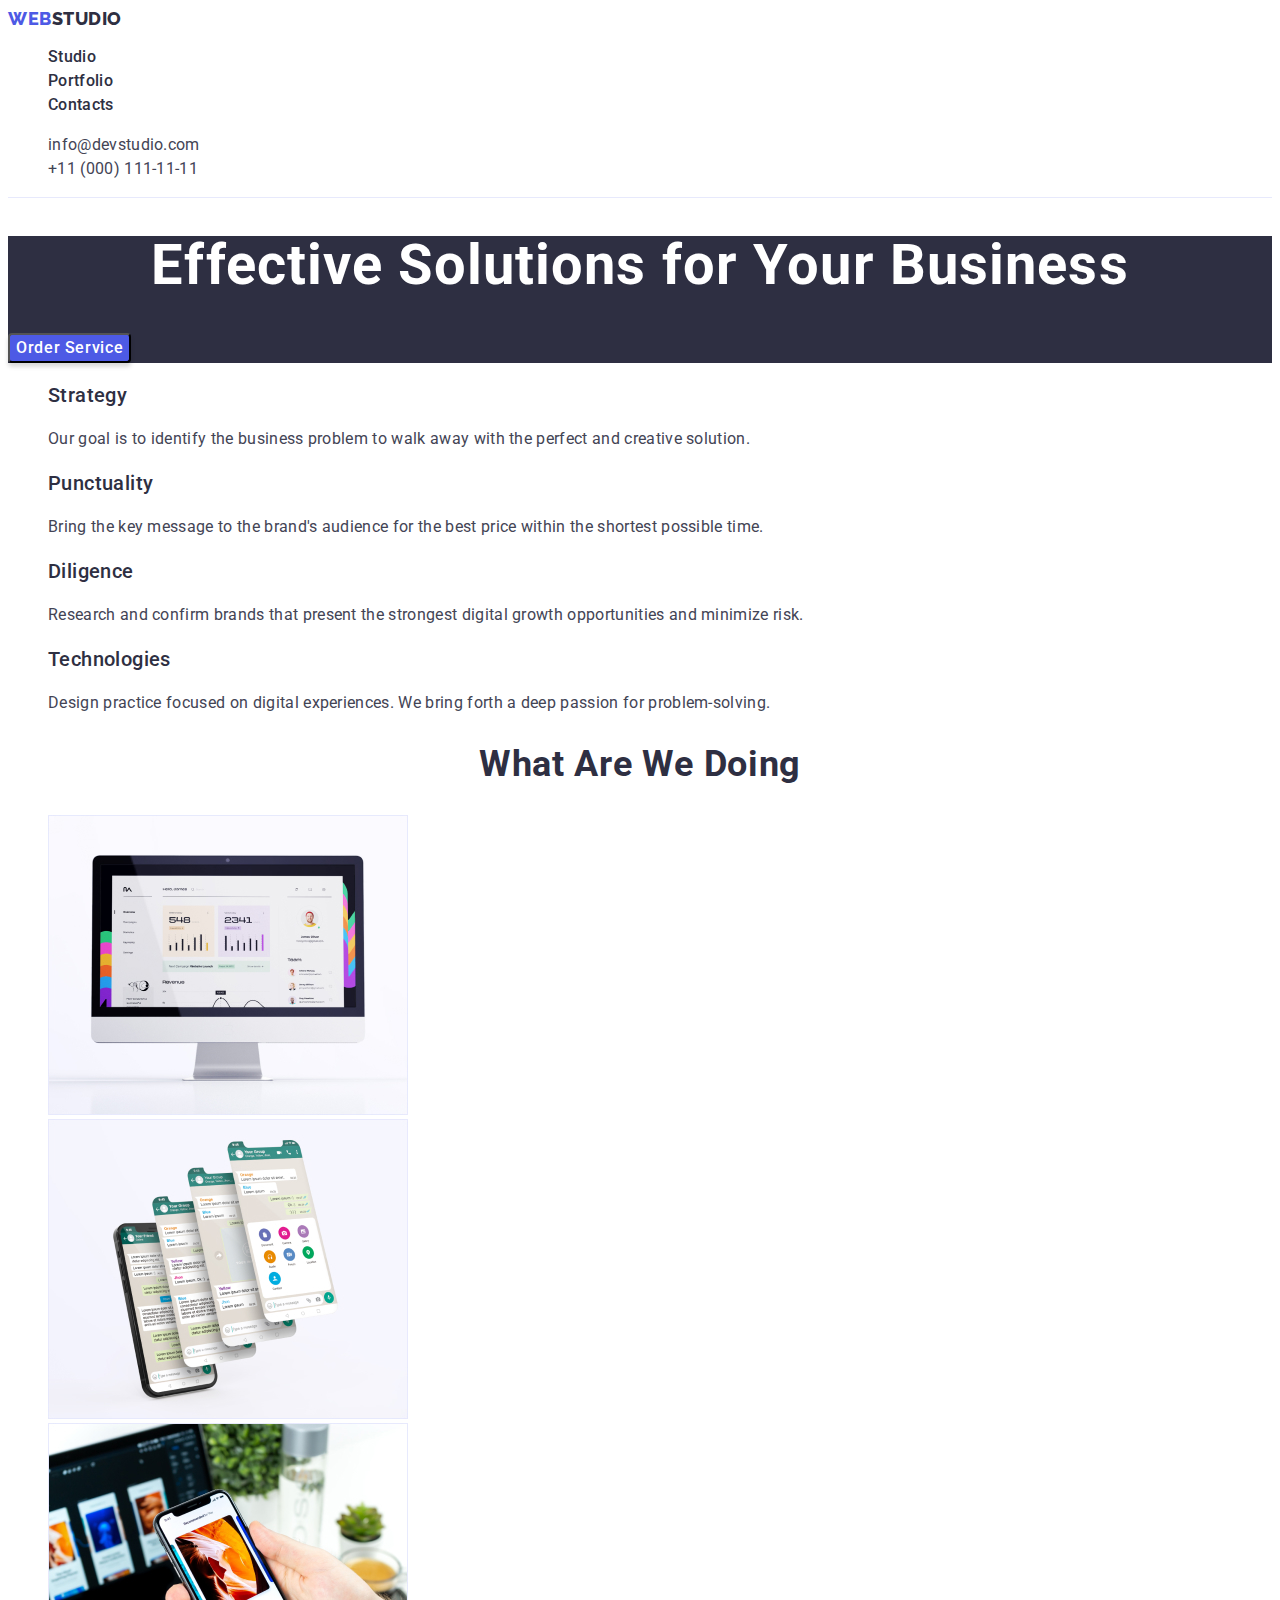
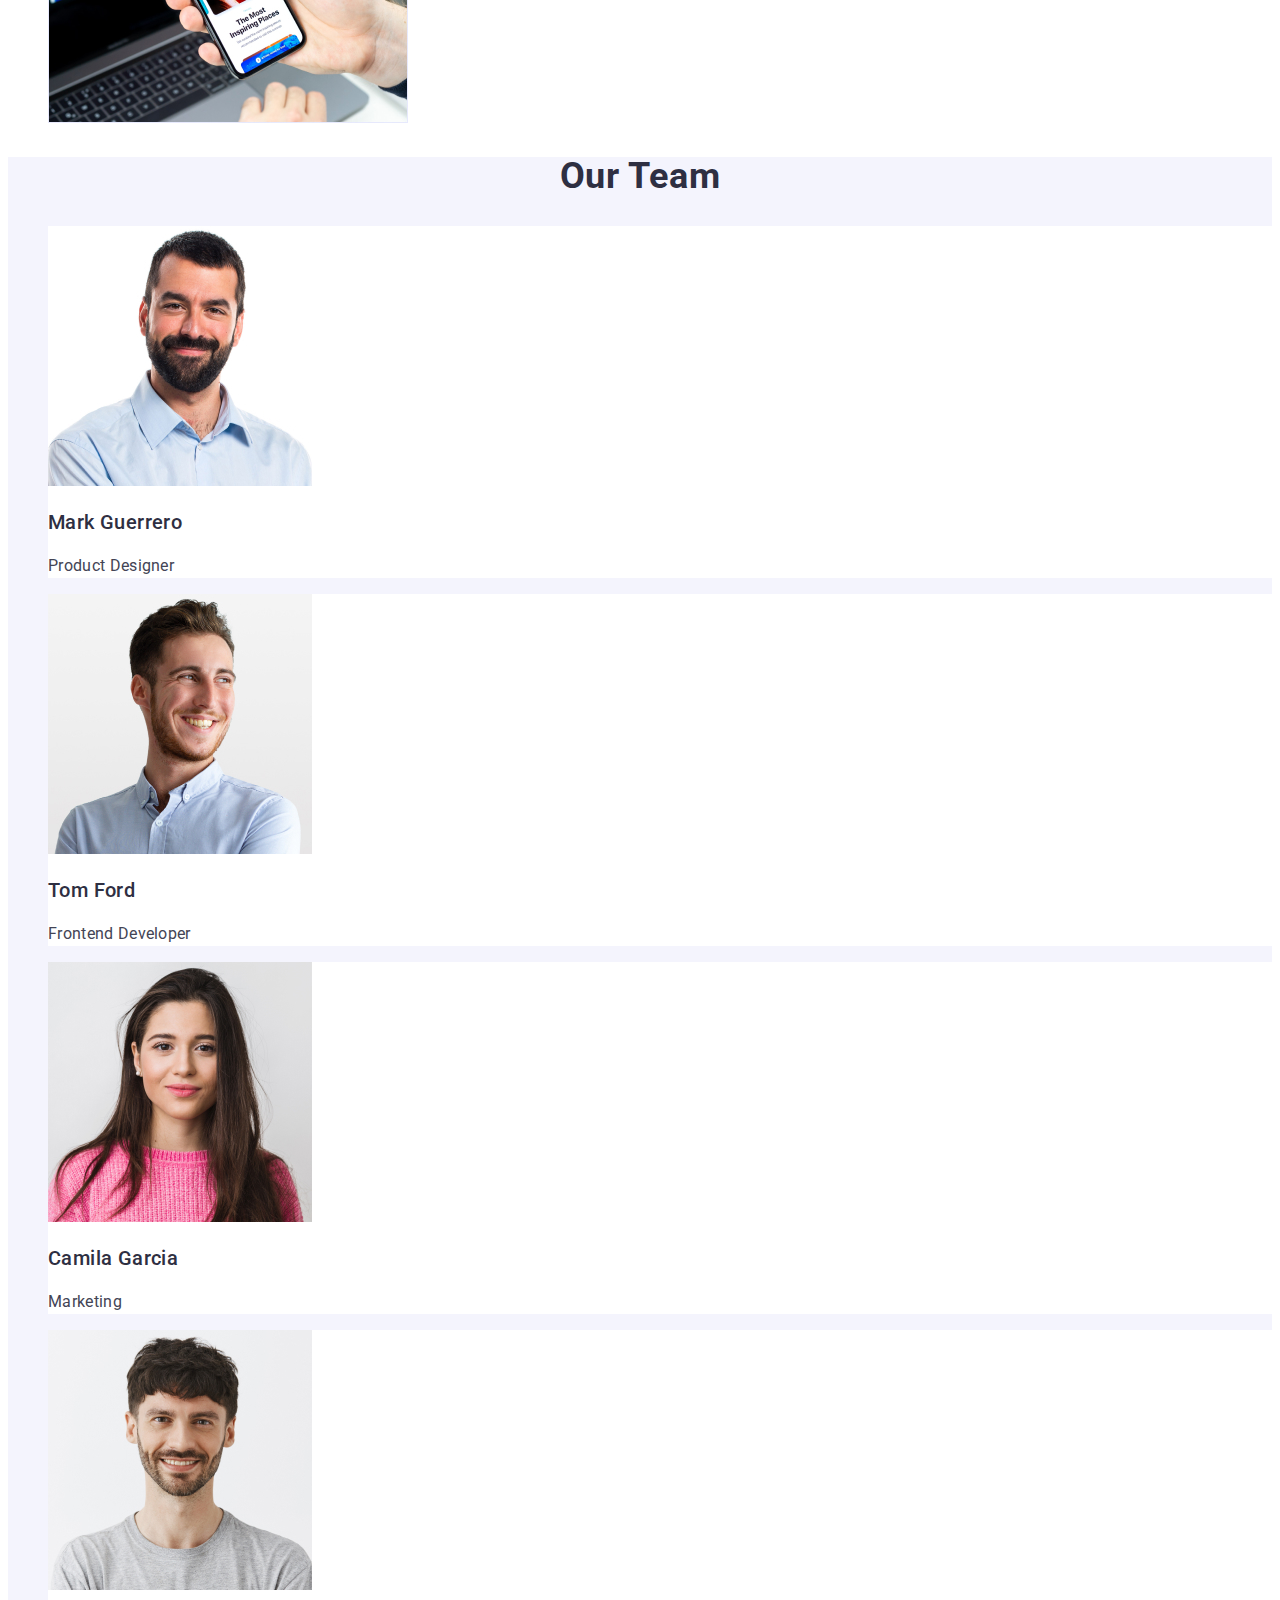
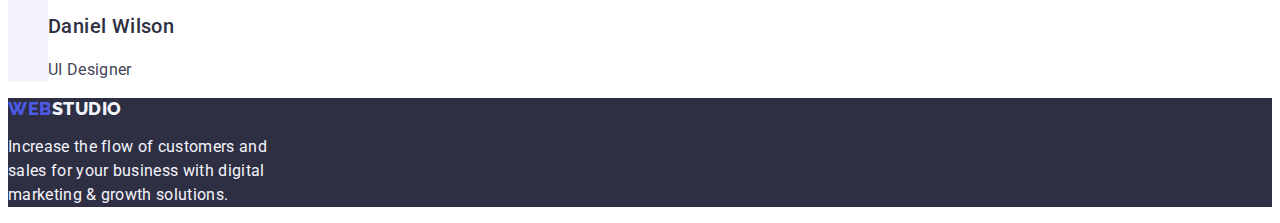
<file: index.html>
<!DOCTYPE html>
<html lang="en">
  <head>
    <meta charset="UTF-8" />
    <meta http-equiv="X-UA-Compatible" content="IE=edge" />
    <meta name="viewport" content="width=device-width, initial-scale=1.0" />
    <title>WebStudio</title>
    <link rel="preconnect" href="https://fonts.googleapis.com" />
    <link rel="preconnect" href="https://fonts.gstatic.com" crossorigin />
    <link
      href="https://fonts.googleapis.com/css2?family=Raleway:wght@800&family=Roboto:wght@400;500;700;900&display=swap"
      rel="stylesheet"
    />
    <link rel="stylesheet" href="./css/styles.css" />
  </head>
  <body>
    <!-- Header -->
    <header class="header-border-color">
      <nav>
        <a href="./index.html" class="link header-web-style"
          >WEB<span class="header-studio-style">Studio</span>
        </a>
        <ul class="list">
          <li><a href="./index.html" class="navi link">Studio</a></li>
          <li><a href="./portfolio.html" class="navi link">Portfolio</a></li>
          <li><a href="" class="navi link">Contacts</a></li>
        </ul>
      </nav>
      <!-- Addresses -->
      <address class="addresses link">
        <ul class="list">
          <li>
            <a href="mailto:info@devstudio.com" class="addresses link"
              >info@devstudio.com</a
            >
          </li>
          <li>
            <a href="tel:+110001111111" class="addresses link"
              >+11 (000) 111-11-11</a
            >
          </li>
        </ul>
      </address>
    </header>
    <!-- Main -->
    <main>
      <!-- Section 1 -->
      <section class="hero-section">
        <h1 class="header-hero">Effective Solutions for Your Business</h1>
        <button class="order-button-st buttons-cursor" type="button">
          Order Service
        </button>
      </section>
      <!-- Section 2 -->
      <section>
        <h2 class="headlines-scnd-rang" hidden>Advantages</h2>
        <ul class="list">
          <li>
            <h3 class="headlines-scnd-section">Strategy</h3>
            <p class="scnd-sec-par">
              Our goal is to identify the business problem to walk away with the
              perfect and creative solution.
            </p>
          </li>
          <li>
            <h3 class="headlines-scnd-section">Punctuality</h3>
            <p class="scnd-sec-par">
              Bring the key message to the brand's audience for the best price
              within the shortest possible time.
            </p>
          </li>
          <li>
            <h3 class="headlines-scnd-section">Diligence</h3>
            <p class="scnd-sec-par">
              Research and confirm brands that present the strongest digital
              growth opportunities and minimize risk.
            </p>
          </li>
          <li>
            <h3 class="headlines-scnd-section">Technologies</h3>
            <p class="scnd-sec-par">
              Design practice focused on digital experiences. We bring forth a
              deep passion for problem-solving.
            </p>
          </li>
        </ul>
      </section>
      <!-- Section 3 -->
      <section>
        <h2 class="headlines-scnd-rang">What are we doing</h2>
        <ul class="list">
          <li><img src="./images/img1.jpg" alt="computer" width="360" /></li>
          <li>
            <img src="./images/img2.jpg" alt="layers of screen" width="360" />
          </li>
          <li><img src="./images/img3.jpg" alt="phone" width="360" /></li>
        </ul>
      </section>
      <!-- Section 4 -->
      <section class="team-section">
        <h2 class="headlines-scnd-rang">Our Team</h2>
        <ul class="list">
          <li class="our-team">
            <img src="./images/img-mark.jpg" alt="Mark's photo" width="264" />
            <h3 class="thrd-rang-headlines">Mark Guerrero</h3>
            <p class="scnd-sec-par">Product Designer</p>
          </li>
          <li class="our-team">
            <img src="./images/img-tom.jpg" alt="Tom's photo" width="264" />
            <h3 class="thrd-rang-headlines">Tom Ford</h3>
            <p class="scnd-sec-par">Frontend Developer</p>
          </li>
          <li class="our-team">
            <img
              src="./images/img-camila.jpg"
              alt="Camila's photo"
              width="264"
            />
            <h3 class="thrd-rang-headlines">Camila Garcia</h3>
            <p class="scnd-sec-par">Marketing</p>
          </li>
          <li class="our-team">
            <img
              src="./images/img-daniel.jpg"
              alt="Daniel's photo"
              width="264"
            />
            <h3 class="thrd-rang-headlines">Daniel Wilson</h3>
            <p class="scnd-sec-par">UI Designer</p>
          </li>
        </ul>
      </section>
    </main>
    <!-- Footer -->
    <footer class="footer-color">
      <a class="footer-logo-web link" href="./index.html"
        >WEB<span class="footer-studio-style">Studio</span>
      </a>
      <p class="footer-par">
        Increase the flow of customers and sales for your business with digital
        marketing & growth solutions.
      </p>
    </footer>
  </body>
</html>
</file>
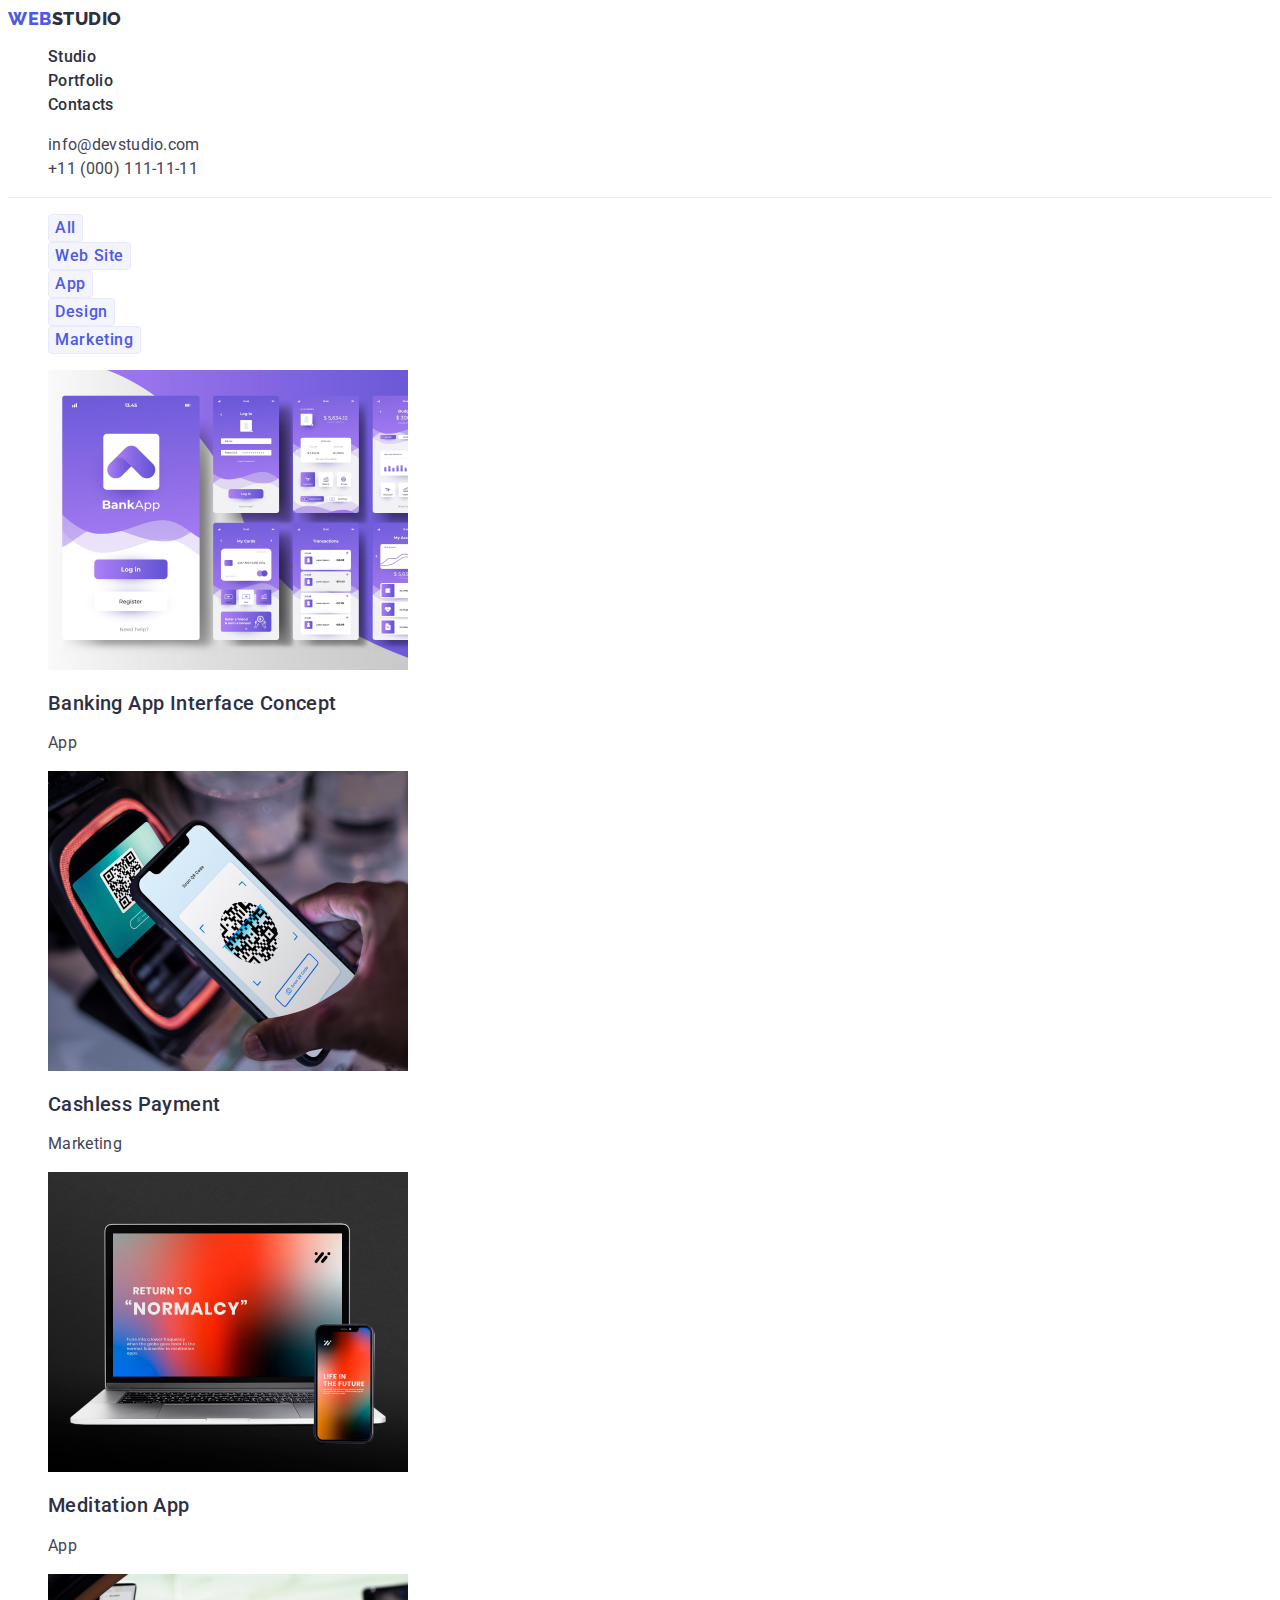
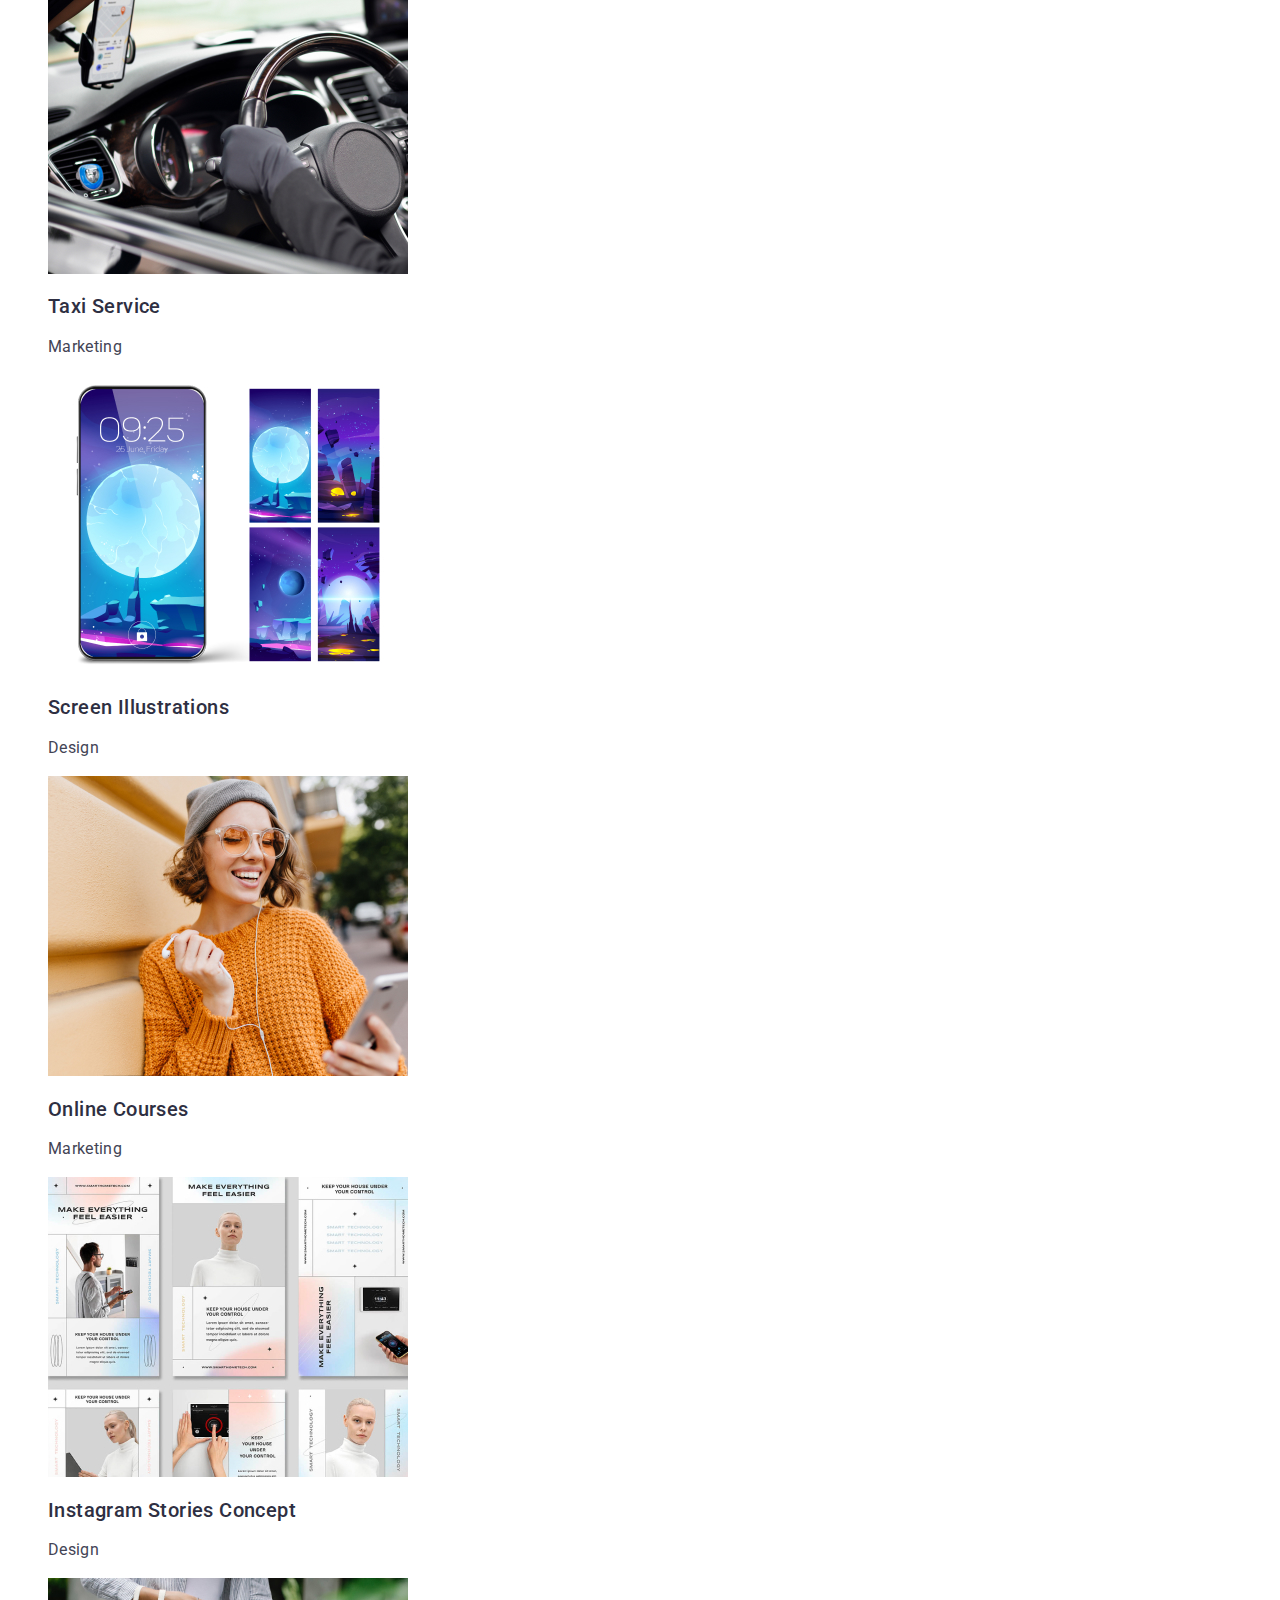
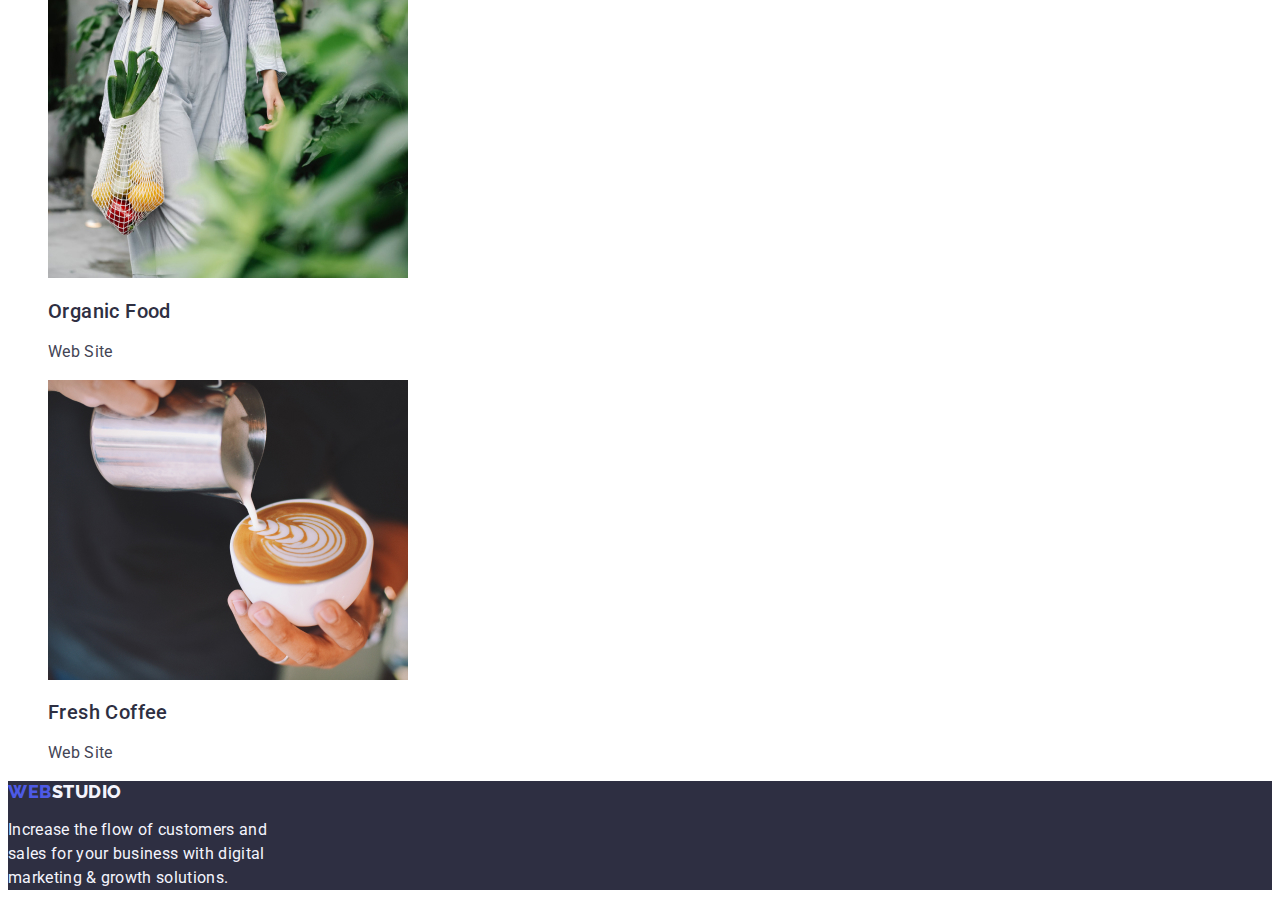
<file: portfolio.html>
<!DOCTYPE html>
<html lang="en">
  <head>
    <meta charset="UTF-8" />
    <meta http-equiv="X-UA-Compatible" content="IE=edge" />
    <meta name="viewport" content="width=device-width, initial-scale=1.0" />
    <title>Portfolio</title>
    <link rel="preconnect" href="https://fonts.googleapis.com" />
    <link rel="preconnect" href="https://fonts.gstatic.com" crossorigin />
    <link
      href="https://fonts.googleapis.com/css2?family=Raleway:wght@800&family=Roboto:wght@400;500;700;900&display=swap"
      rel="stylesheet"
    />
    <link rel="stylesheet" href="./css/styles.css" />
  </head>
  <body>
    <!-- Header -->
    <header class="header-border-color">
      <nav>
        <a href="./index.html" class="link header-web-style"
          >WEB<span class="header-studio-style">Studio</span>
        </a>
        <ul class="list">
          <li><a href="./index.html" class="navi link">Studio</a></li>
          <li><a href="./portfolio.html" class="navi link">Portfolio</a></li>
          <li><a href="" class="navi link">Contacts</a></li>
        </ul>
      </nav>
      <!-- Addresses -->
      <address class="addresses link">
        <ul class="list">
          <li>
            <a href="mailto:info@devstudio.com" class="addresses link"
              >info@devstudio.com</a
            >
          </li>
          <li>
            <a href="tel:+110001111111" class="addresses link"
              >+11 (000) 111-11-11</a
            >
          </li>
        </ul>
      </address>
    </header>
    <!-- Main -->
    <main>
      <!-- Section -->
      <section>
        <h1 hidden>Filters</h1>
        <ul class="list">
          <li>
            <button class="buttons buttons-cursor" type="button">All</button>
          </li>
          <li>
            <button class="buttons buttons-cursor" type="button">
              Web Site
            </button>
          </li>
          <li>
            <button class="buttons buttons-cursor" type="button">App</button>
          </li>
          <li>
            <button class="buttons buttons-cursor" type="button">Design</button>
          </li>
          <li>
            <button class="buttons buttons-cursor" type="button">
              Marketing
            </button>
          </li>
        </ul>
        <ul class="list">
          <li>
            <a href="" class="link">
              <img
                src="./images/portfolio/img-app.jpg"
                alt="Banking App"
                width="360"
              />
              <h2 class="port-scnd-headlines">Banking App Interface Concept</h2>
              <p class="portfolio-par">App</p></a
            >
          </li>
          <li>
            <a href="" class="link">
              <img src="./images/portfolio/img-nfc.jpg" alt="nfc" width="360" />
              <h2 class="port-scnd-headlines">Cashless Payment</h2>
              <p class="portfolio-par">Marketing</p></a
            >
          </li>
          <li>
            <a href="" class="link">
              <img
                src="./images/portfolio/img-meditation-app.jpg"
                alt="meditation app"
                width="360"
              />
              <h2 class="port-scnd-headlines">Meditation App</h2>
              <p class="portfolio-par">App</p></a
            >
          </li>
          <li>
            <a href="" class="link">
              <img
                src="./images/portfolio/img-taxi.jpg"
                alt="driver"
                width="360"
              />
              <h2 class="port-scnd-headlines">Taxi Service</h2>
              <p class="portfolio-par">Marketing</p></a
            >
          </li>
          <li>
            <a href="" class="link">
              <img
                src="./images/portfolio/img-purple-screens.jpg"
                alt="purple screens"
                width="360"
              />
              <h2 class="port-scnd-headlines">Screen Illustrations</h2>
              <p class="portfolio-par">Design</p></a
            >
          </li>
          <li>
            <a href="" class="link">
              <img
                src="./images/portfolio/img-girl-orange.jpg"
                alt="Girl in orange sweater"
                width="360"
              />
              <h2 class="port-scnd-headlines">Online Courses</h2>
              <p class="portfolio-par">Marketing</p></a
            >
          </li>
          <li>
            <a href="" class="link">
              <img
                src="./images/portfolio/img-design-conception.jpg"
                alt="design conception"
                width="360"
              />
              <h2 class="port-scnd-headlines">Instagram Stories Concept</h2>
              <p class="portfolio-par">Design</p></a
            >
          </li>
          <li>
            <a href="" class="link">
              <img
                src="./images/portfolio/img-vegetables-in-bag.jpg"
                alt="vegetables in bag"
                width="360"
              />
              <h2 class="port-scnd-headlines">Organic Food</h2>
              <p class="portfolio-par">Web Site</p></a
            >
          </li>
          <li>
            <a href="" class="link">
              <img
                src="./images/portfolio/img-making-latte.jpg"
                alt="Making latte"
                width="360"
              />
              <h2 class="port-scnd-headlines">Fresh Coffee</h2>
              <p class="portfolio-par">Web Site</p></a
            >
          </li>
        </ul>
      </section>
    </main>
    <!-- Footer -->
    <footer class="footer-color">
      <a class="footer-logo-web link" href="./index.html"
        >WEB<span class="footer-studio-style">Studio</span>
      </a>
      <p class="footer-par">
        Increase the flow of customers and sales for your business with digital
        marketing & growth solutions.
      </p>
    </footer>
  </body>
</html>
</file>
<file: css/styles.css>
:root {
  --order-button-color: #4d5ae5;
  --pressed-state: #404bbf;
  --header-team-card-background: #ffffff;
  --headline-color: #2e2f42;
  --par-color: #434455;
  --acctent-color: #e7e9fc;
  --light-mode-dialogs: #f4f4fd;
  --font-weight-regular: 400;
  --font-weight-medium: 500;
  --font-weight-bold: 700;
  --font-weight-raleway-ex-bold: 800;
  --font-weight-extra-bold: 900;
}
body {
  font-family: "Roboto", sans-serif;
  color: var(--par-color);
  background-color: var(--header-team-card-background);
}

.buttons-cursor {
  cursor: pointer;
}

/* header */

.header-border-color {
  border-bottom: 1px solid var(--acctent-color);
}

.header-web-style {
  color: var(--order-button-color);
  font-family: "Raleway", sans-serif;
  font-weight: var(--font-weight-raleway-ex-bold);
  font-size: 18px;
  line-height: 1.17;
  letter-spacing: 0.03em;
  text-transform: uppercase;
}

.header-studio-style {
  color: var(--headline-color);
  line-height: 1.17;
  letter-spacing: 0.03em;
  text-transform: uppercase;
}

/* Header logo */
.link {
  text-decoration: none;
}

/* header-nav */

.list {
  list-style: none;
}

.navi.link {
  font-weight: 500;
  font-size: 16px;
  line-height: 1.5;
  letter-spacing: 0.02em;
  color: var(--headline-color);
}

.navi.link:active,
.navi.link:focus,
.navi.link:hover {
  color: var(--pressed-state);
}
/* header address */

.addresses.link {
  font-style: normal;
  font-weight: var(--font-weight-regular);
  font-size: 16px;
  line-height: 1.5;
  letter-spacing: 0.02em;
  color: var(--par-color);
}
.addresses.link:hover,
.addresses.link:active,
.addresses.link:focus {
  color: var(--pressed-state);
}

/* 1st section */
.hero-section {
  background: var(--headline-color);
}

.header-hero {
  font-weight: var(--font-weight-bold);
  font-size: 56px;
  text-align: center;
  line-height: 1.07;
  letter-spacing: 0.02em;
  color: var(--header-team-card-background);
}

.order-button-st {
  font-family: "Roboto", sans-serif;
  background: var(--order-button-color);
  box-shadow: 0px 4px 4px rgba(0, 0, 0, 0.15);
  border-radius: 4px;
  /* text */
  font-weight: var(--font-weight-medium);
  font-size: 16px;
  line-height: 1.5;
  letter-spacing: 0.04em;
  color: var(--header-team-card-background);
}

.order-button-st:hover,
.order-button-st:focus {
  background: var(--pressed-state);
  box-shadow: 0px 4px 4px rgba(0, 0, 0, 0.15);
  border-radius: 4px;
}

/* section 2 */

.headlines-scnd-section {
  font-weight: var(--font-weight-medium);
  font-size: 20px;
  line-height: 1.2;
  letter-spacing: 0.02em;
  color: var(--headline-color);
}

.scnd-sec-par {
  font-size: 16px;
  line-height: 1.5;
  letter-spacing: 0.02em;
  color: var(--par-color);
}

/* third section */

.headlines-scnd-rang {
  font-weight: var(--font-weight-bold);
  font-size: 36px;
  line-height: 1.11;
  text-align: center;
  letter-spacing: 0.02em;
  text-transform: capitalize;
  color: var(--headline-color);
}

/* section 4*/

.team-section {
  background: var(--light-mode-dialogs);
}

.our-team {
  background-color: var(--header-team-card-background);
}

.thrd-rang-headlines {
  font-weight: var(--font-weight-medium);
  font-size: 20px;
  line-height: 1.2;
  letter-spacing: 0.02em;
  color: var(--headline-color);
}

/* Footer */
.footer-color {
  background: var(--headline-color);
}
.footer-logo-web {
  font-family: "Raleway", sans-serif;
  color: var(--order-button-color);
  font-weight: var(--font-weight-raleway-ex-bold);
  font-size: 18px;
  line-height: 1.17;
  letter-spacing: 0.03em;
  text-transform: uppercase;
}

.footer-studio-style {
  font-family: "Raleway", sans-serif;
  font-weight: var(--font-weight-raleway-ex-bold);
  font-size: 18px;
  line-height: 1.17;
  letter-spacing: 0.03em;
  color: var(--light-mode-dialogs);
}

.footer-par {
  width: 264px;
  font-size: 16px;
  line-height: 1.5;
  letter-spacing: 0.02em;
  color: var(--light-mode-dialogs);
}
/* portfolio buttons*/
.buttons {
  font-family: "Roboto", sans-serif;
  background: var(--light-mode-dialogs);
  border: 1px solid var(--acctent-color);
  border-radius: 4px;
  font-weight: var(--font-weight-medium);
  font-size: 16px;
  line-height: 1.5;
  text-align: center;
  letter-spacing: 0.04em;
  color: var(--order-button-color);
}
.buttons:hover,
.buttons:active,
.buttons:focus {
  background: var(--pressed-state);
  color: var(--header-team-card-background);
}

/* Portfolio Headlines 2 */

.port-scnd-headlines {
  font-weight: var(--font-weight-medium);
  font-size: 20px;
  line-height: 1.2;
  letter-spacing: 0.02em;
  color: var(--headline-color);
}

.portfolio-par {
  font-size: 16px;
  line-height: 1.5;
  letter-spacing: 0.02em;
  color: var(--par-color);
}
</file>
